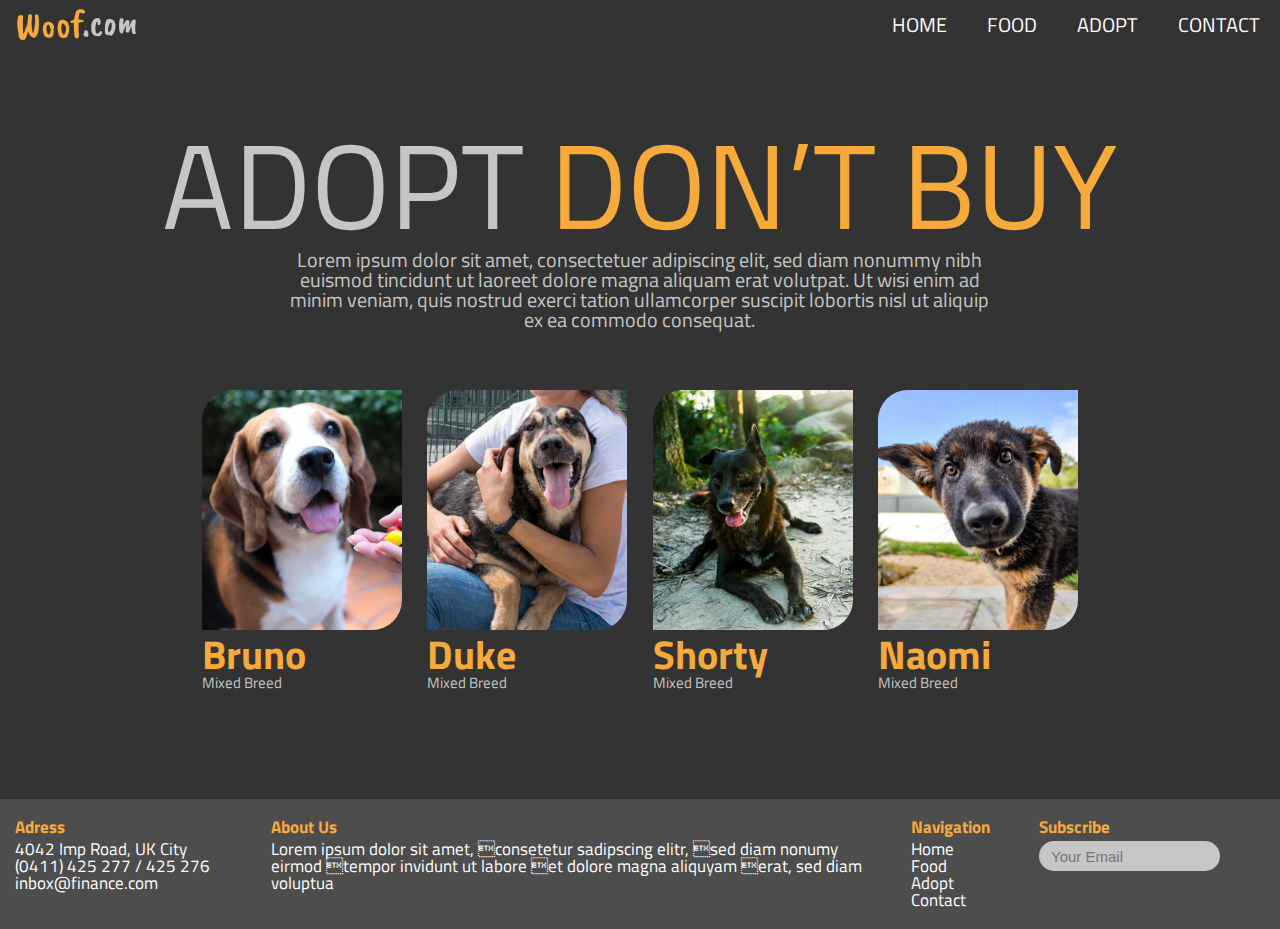
<file: adopt.html>
<!DOCTYPE html>
<html lang="en">
<head>
  <meta charset="UTF-8">
  <meta name="viewport" content="width=device-width, initial-scale=1.0">
  <title>Woof.com - Home</title>
  <link rel="stylesheet" href="css/style.css">
</head>
<body>


  <header class="site-header">
    <div >
      <img class="site-header__logo"src="images/woof-logo-05.svg" alt="#">
    </div>
    <nav class="site-header__nav">
      <ul class="nav">
        <li><a class="nav__link" href="./index.html">Home</a></li>
        <li><a class="nav__link" href="./food.html">Food</a></li>
        <li><a class="nav__link" href="./adopt.html">Adopt</a></li>
        <li><a class="nav__link" href="./contact.html">Contact</a></li>
      </ul>
    </nav>
  </header>


<main class="content">
  <section class="adopt">
    <h2 class="heading txt-light txt-c">Adopt <span class="txt-orange">don’t Buy</span></h2>
    <p class="section-txt txt-c txt-light">Lorem ipsum dolor sit amet, consectetuer adipiscing elit, sed diam nonummy nibh 
      euismod tincidunt ut laoreet dolore magna aliquam erat volutpat. 
      Ut wisi enim ad minim veniam, quis nostrud exerci tation ullamcorper suscipit 
      lobortis nisl ut aliquip ex ea commodo consequat.</p>
    <div class="adopt__list">
      <div class="list__box">
        <div class="list__image-overflow">
          <img class="list__image" src="./images/bruno.jpg" alt="dog">
        </div>
        <h3 class="list__dog-name">Bruno</h3>
        <p class="list__dog-breed">Mixed Breed</p>
      </div>
      <div class="list__box">
        <div class="list__image-overflow">
          <img class="list__image" src="./images/duke.jpg" alt="dog">
        </div>
        <h3 class="list__dog-name">Duke</h3>
        <p class="list__dog-breed">Mixed Breed</p>
      </div>
      <div class="list__box">
        <div class="list__image-overflow">
          <img class="list__image" src="./images/shorty.jpg" alt="dog">
        </div>
        <h3 class="list__dog-name">Shorty</h3>
        <p class="list__dog-breed">Mixed Breed</p>
      </div>
      <div class="list__box">
        <div class="list__image-overflow">
          <img class="list__image" src="./images/naomi.jpg" alt="dog">
        </div>
        <h3 class="list__dog-name">Naomi</h3>
        <p class="list__dog-breed">Mixed Breed</p>
      </div>
    </div>
  </section>
</main>


  <footer  class="site-footer">
    <div class="footer__adress">
      <h3 class="footer__title">Adress</h3>
      <p>4042 Imp Road, UK City</p>
      <p>(0411) 425 277 / 425 276</p>
      <p>inbox@finance.com</p>
    </div>
    <div class="footer__about">
      <h3 class="footer__title">About Us</h3>
      <p>Lorem ipsum dolor sit amet, consetetur sadipscing elitr, sed diam nonumy eirmod tempor invidunt ut labore et dolore magna aliquyam erat, sed diam voluptua</p>
    </div>
    <div class="footer__nav">
      <h3 class="footer__title">Navigation</h3>
      <ul>
        <li><a class="footer__link" href="./index.html">Home</a></li>
        <li><a class="footer__link" href="./food.html">Food</a></li>
        <li><a class="footer__link" href="./adopt.html">Adopt</a></li>
        <li><a class="footer__link" href="./contact.html">Contact</a></li>
      </ul>
    </div>
    <div class="footer__subscribe">
      <h3 class="footer__title">Subscribe</h3>
      <input class="footer__input" type="email" name="footer-subscribe" id="footer-subscribe" placeholder="Your Email">
    </div>
  </footer>

  
</body>
</html>
</file>
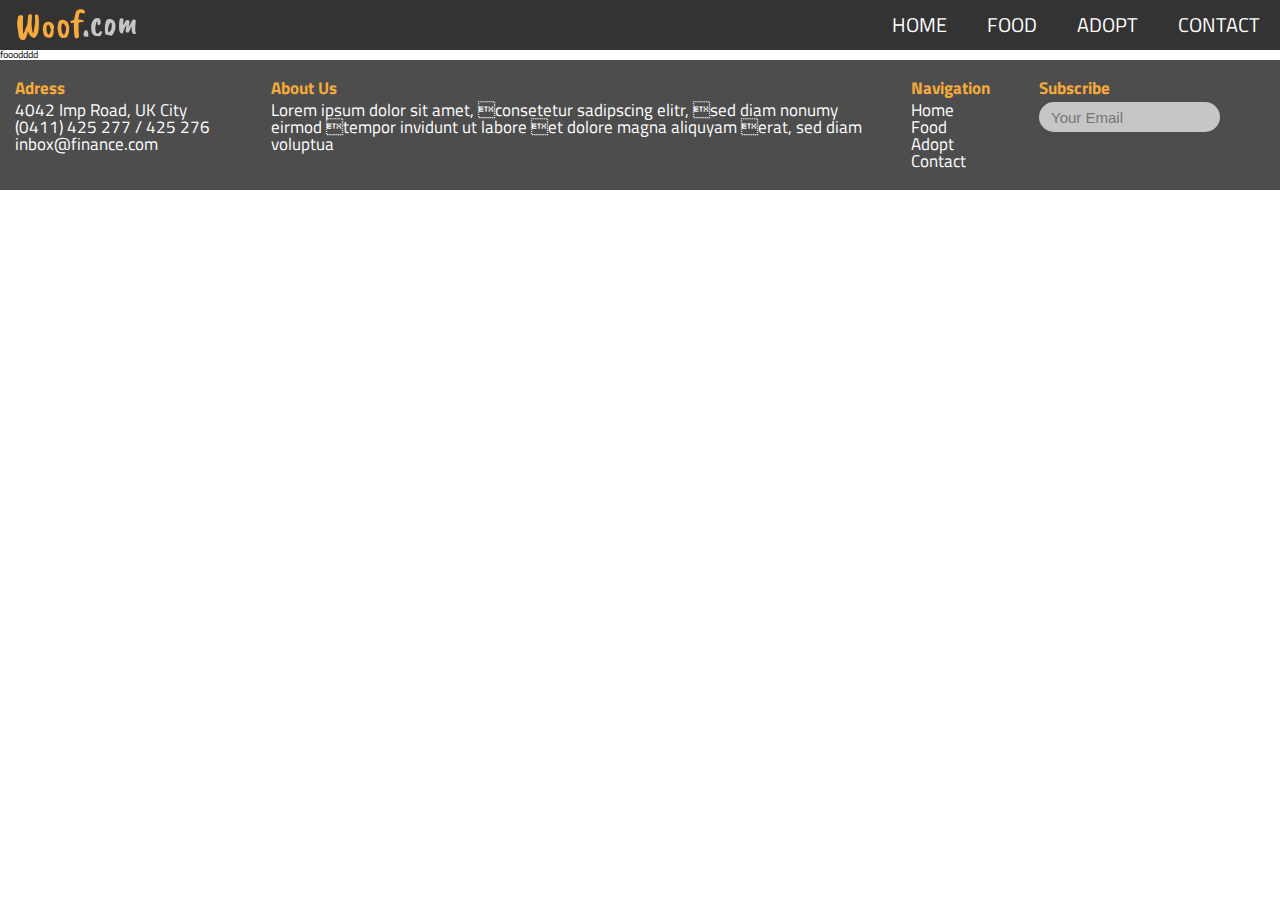
<file: food.html>
<!DOCTYPE html>
<html lang="en">
<head>
  <meta charset="UTF-8">
  <meta name="viewport" content="width=device-width, initial-scale=1.0">
  <title>Woof.com - Home</title>
  <link rel="stylesheet" href="css/style.css">
</head>
<body>


  <header class="site-header">
    <div >
      <img class="site-header__logo"src="images/woof-logo-05.svg" alt="#">
    </div>
    <nav class="site-header__nav">
      <ul class="nav">
        <li><a class="nav__link" href="./index.html">Home</a></li>
        <li><a class="nav__link" href="./food.html">Food</a></li>
        <li><a class="nav__link" href="./adopt.html">Adopt</a></li>
        <li><a class="nav__link" href="./contact.html">Contact</a></li>
      </ul>
    </nav>
  </header>


fooodddd


  <footer  class="site-footer">
    <div class="footer__adress">
      <h3 class="footer__title">Adress</h3>
      <p>4042 Imp Road, UK City</p>
      <p>(0411) 425 277 / 425 276</p>
      <p>inbox@finance.com</p>
    </div>
    <div class="footer__about">
      <h3 class="footer__title">About Us</h3>
      <p>Lorem ipsum dolor sit amet, consetetur sadipscing elitr, sed diam nonumy eirmod tempor invidunt ut labore et dolore magna aliquyam erat, sed diam voluptua</p>
    </div>
    <div class="footer__nav">
      <h3 class="footer__title">Navigation</h3>
      <ul>
        <li><a class="footer__link" href="./index.html">Home</a></li>
        <li><a class="footer__link" href="./food.html">Food</a></li>
        <li><a class="footer__link" href="./adopt.html">Adopt</a></li>
        <li><a class="footer__link" href="./contact.html">Contact</a></li>
      </ul>
    </div>
    <div class="footer__subscribe">
      <h3 class="footer__title">Subscribe</h3>
      <input class="footer__input" type="email" name="footer-subscribe" id="footer-subscribe" placeholder="Your Email">
    </div>
  </footer>

  
</body>
</html>
</file>
<file: css/style.css>
@import url('https://fonts.googleapis.com/css2?family=Titillium+Web:ital,wght@0,200;0,300;0,400;0,600;0,700;0,900;1,300;1,400;1,600;1,700&display=swap');

/* http://meyerweb.com/eric/tools/css/reset/ 
   v2.0 | 20110126
   License: none (public domain)
*/

html, body, div, span, applet, object, iframe,
h1, h2, h3, h4, h5, h6, p, blockquote, pre,
a, abbr, acronym, address, big, cite, code,
del, dfn, em, img, ins, kbd, q, s, samp,
small, strike, strong, sub, sup, tt, var,
b, u, i, center,
dl, dt, dd, ol, ul, li,
fieldset, form, label, legend,
table, caption, tbody, tfoot, thead, tr, th, td,
article, aside, canvas, details, embed, 
figure, figcaption, footer, header, hgroup, 
menu, nav, output, ruby, section, summary,
time, mark, audio, video {
	margin: 0;
	padding: 0;
	border: 0;
	font-size: 100%;
	font: inherit;
	vertical-align: baseline;
}
/* HTML5 display-role reset for older browsers */
article, aside, details, figcaption, figure, 
footer, header, hgroup, menu, nav, section {
	display: block;
}
body {
	line-height: 1;
}
ol, ul {
	list-style: none;
}
blockquote, q {
	quotes: none;
}
blockquote:before, blockquote:after,
q:before, q:after {
	content: '';
	content: none;
}
table {
	border-collapse: collapse;
	border-spacing: 0;
}

/* Variables */
:root {
  --grey51: rgba(51, 51, 51, 1);
  --grey77: rgba(77, 77, 77, 1);
  --grey198: rgba(198, 198, 198, 1);
  --white: rgba(255, 255, 255, 1);
  --red: rgba(255, 0, 0, 1);
  --green: rgba(0, 255, 0, 1);
  --orange: rgba(245, 170, 59, 1);

  --font-base: 10px;
}

* {
  box-sizing: border-box;
}

html {
  font-family: 'Titillium Web', sans-serif;
  font-size: var(--font-base);
}


/*  Header  */
.site-header {
  position: relative;
  display: flex;
  justify-content: space-between;
  height: 5rem;
  background-color: var(--grey51);
}

.site-header__logo {
  height: 4.8rem;
}

.nav {
  display: flex;
  flex-direction: row;
}

.nav__link {
  display: block;
  padding: 0 2rem;
  height: 5rem;
  font-size: 2rem;
  line-height: 5rem;
  text-align: center;
  text-decoration: none;
  text-transform: uppercase;
  color: var(--white);
}

.nav__link:hover {
  color: var(--orange);
}


/* Footer */
.site-footer {
  display: flex;
  flex-direction: row;
  justify-content: space-around;
  padding: 2rem 0;
  background-color: var(--grey77);
  color: white;
  font-size: 1.7rem;
  height: 13rem;
}

.footer__adress,
.footer__about,
.footer__nav,
.footer__subscribe {
  padding: 0 1.5rem;
  min-width: 20%;
}

.footer__nav {
  min-width: 10%;
}

.footer__title {
  font-weight: 700;
  padding-bottom: .5rem;
  color: var(--orange);
}

.footer__link {
  text-decoration: none;
  color: var(--white);
}

.footer__link:hover {
  color: var(--orange);
}

.footer__input {
  display: block;
  width: 80%;
  height: 3rem;
  border: none;
  border-radius: 1.5rem;
  background-color: var(--grey198);
  color: var(--grey77);
  font-size: 1.5rem;
  padding: .75rem 1.2rem .75rem;
}

.footer__input:focus {
  outline: none;
  background-color: var(--white);
}



/* Additional text classes */
.txt-l {
  text-align: left;
}
.txt-c {
  text-align: center;
}
.txt-r {
  text-align: right;
}
.txt-light {
  color: var(--grey198);
}
.txt-dark {
  color: var(--grey51);
}
.txt-orange {
  color: var(--orange);
}
.txt-newline::after {
  content: '\A';
  white-space: pre;
}

.heading {
  font-size: 14rem;
  line-height: 9rem;
  width: 70%;
  text-transform: uppercase;
}
.heading-small {
  font-size: 7rem;
}
.section-txt {
  font-size: 2rem;
  padding: 2rem 0;
  width: 30%;
}

/* Buttons */
.btn {
  display: block;
  width: 16rem;
  height: 4rem;
  text-transform: uppercase;
  border: none;
  border-radius: 2rem;
  background-color: var(--orange);
  color: var(--grey77);
  font-size: 2rem;
}




/* Section we love */
.welove {
  background: url(../images/welove.jpg) center/cover no-repeat;
  background-attachment: fixed;
  width: 100%;
  height: 100vh;
  margin-top: 0;
  padding-right: 3%;
  display: flex;
  flex-direction: column;
  justify-content: center;
  align-items: flex-end;

}




/* Section food  */
.food {
  background: url(../images/white-dog.jpg) center/cover no-repeat;
  width: 100%;
  height: 100vh;
  padding-left: 3%;
  display: flex;
  flex-direction: column;
  justify-content: center;
  align-items: flex-start;
}

/* Section adopt */
.adopt {
  background: var(--grey51);
  background-attachment: fixed;
  width: 100%;
  padding: 7% 3%;
  display: flex;
  flex-direction: column;
  justify-content: center;
  align-items: center;
}

.adopt .heading {
  font-size: 12rem;
  width: 100%;
}

.adopt .section-txt {
  width: 60%;
}

.adopt__list {
  display: flex;
  flex-direction: row;
  justify-content: space-around;
  width: 75%;
  padding: 2rem 0;
  flex-wrap: wrap;
}

.list__box {
  width: 20rem;
  flex-shrink: 0;
  margin-top: 2rem;
}

.list__box:hover .list__image {
  transform: scale(1.1);
}

.list__image-overflow {
  border: none;
  border-radius: 3rem 0 3rem 0;
  overflow: hidden;
}

.list__image {
  display: block;
  width: 100%;
  transition: all .33s ease-in-out;
}

.list__dog-name {
  font-size: 4rem;
  font-weight: 700;
  color: var(--orange);
  padding-top: .5rem;
}

.list__dog-breed {
  font-size: 1.5rem;
  color: var(--grey198);
}


/* Section contact */
.contact {
  background: url(../images/cute-dog.jpg) center/cover no-repeat;
  background-attachment: fixed;
  width: 100%;
  height: calc(100vh - 18rem);
  margin-top: 0;
  padding-right: 8%;
  display: flex;
  flex-direction: column;
  justify-content: center;
  align-items: flex-end;
}

.contact .heading {
  font-size: 10rem;
}

.contact__form {
  width: 30%;
}

.form__label {
  display: block;
  margin: 4rem 0 .5rem;
  font-weight: 700;
  font-size: 1rem;
  color: var(--red);
  opacity: 0;
}

.form__input {
  display: block;
  width: 100%;
  height: 4rem;
  border: none;
  border-radius: 2rem;
  background-color: var(--grey198);
  color: var(--grey77);
  font-size: 1.5rem;
  padding: .75rem 1.2rem .75rem;
}

.form__textarea {
  display: block;
  width: 100%;
  height: 9rem;
  border: none;
  border-radius: 1.5rem;
  background-color: var(--grey198);
  color: var(--grey77);
  font-size: 1.5rem;
  padding: .75rem 1.2rem .75rem;
  font-family: 'Titillium Web', sans-serif;
}

.form__input:focus {
  outline: none;
  background-color: var(--white);
}

.form__textarea:focus {
  outline: none;
  background-color: var(--white);
}

.form__submit {
  margin-top: 5rem;
}

.form__submit:disabled {
  background-color: var(--grey198);
}


/* Food subpage */
.food__sub {
  background: url(../images/dry-food.jpg) center/cover no-repeat;
  width: 100%;
  min-height: 100vh;
  padding: 3%;
  display: flex;
  flex-direction: column;
  justify-content: start;
  align-items: flex-start;
  position: relative;
}

.blackout {
  width: 100vw;
  height: 100vh;
  background: radial-gradient(rgba(77, 77, 77, 0),rgba(77, 77, 77, 1));
  mix-blend-mode: multiply;
  position: absolute;
  top:0;
  left: 0;
  z-index: 1;
}

.food__sub .heading {
  z-index: 2;
}

.food__list {
  width: 100%;
  display: flex;
  flex-direction: column;
  align-items: center;
  justify-content: center;
  padding: 4rem 0;
  background-color: var(--grey198);
}

.food__list-box {
  width: 70%;
  display: flex;
  flex-direction: row;
  flex-wrap: nowrap;
  border: none;
  border-radius: 2rem 2rem 2rem 2rem;
  background-color: var(--grey51);
  padding: 1rem;
  margin: 2rem 0;
}

.food__list-image-box {
  width: 20%;
}

.food__list-image {
  display: block;
  height: 18rem;
  margin:  0 auto;
}

.food__list-desc-box {
  width: 60%;
  padding: 0 2rem;
}

.food__list-desc {
  color: var(--grey198);
  font-size: 1.8rem;
}

.food__list-desc-title {
  font-size: 3rem;
  font-weight: 700;
  color: var(--orange);
  padding: 1.5rem 0;
}

.food__list-buy-box {
  width: 20%;
  display: flex;
  flex-direction: column;
  justify-content: space-around;
  align-items: center;
}

.food__list-price {
  font-size: 6rem;
  font-weight: 700;
}


.border-green {
  border: 2px solid var(--green);
}

.border-red {
  border: 2px solid var(--red);
}
</file>
